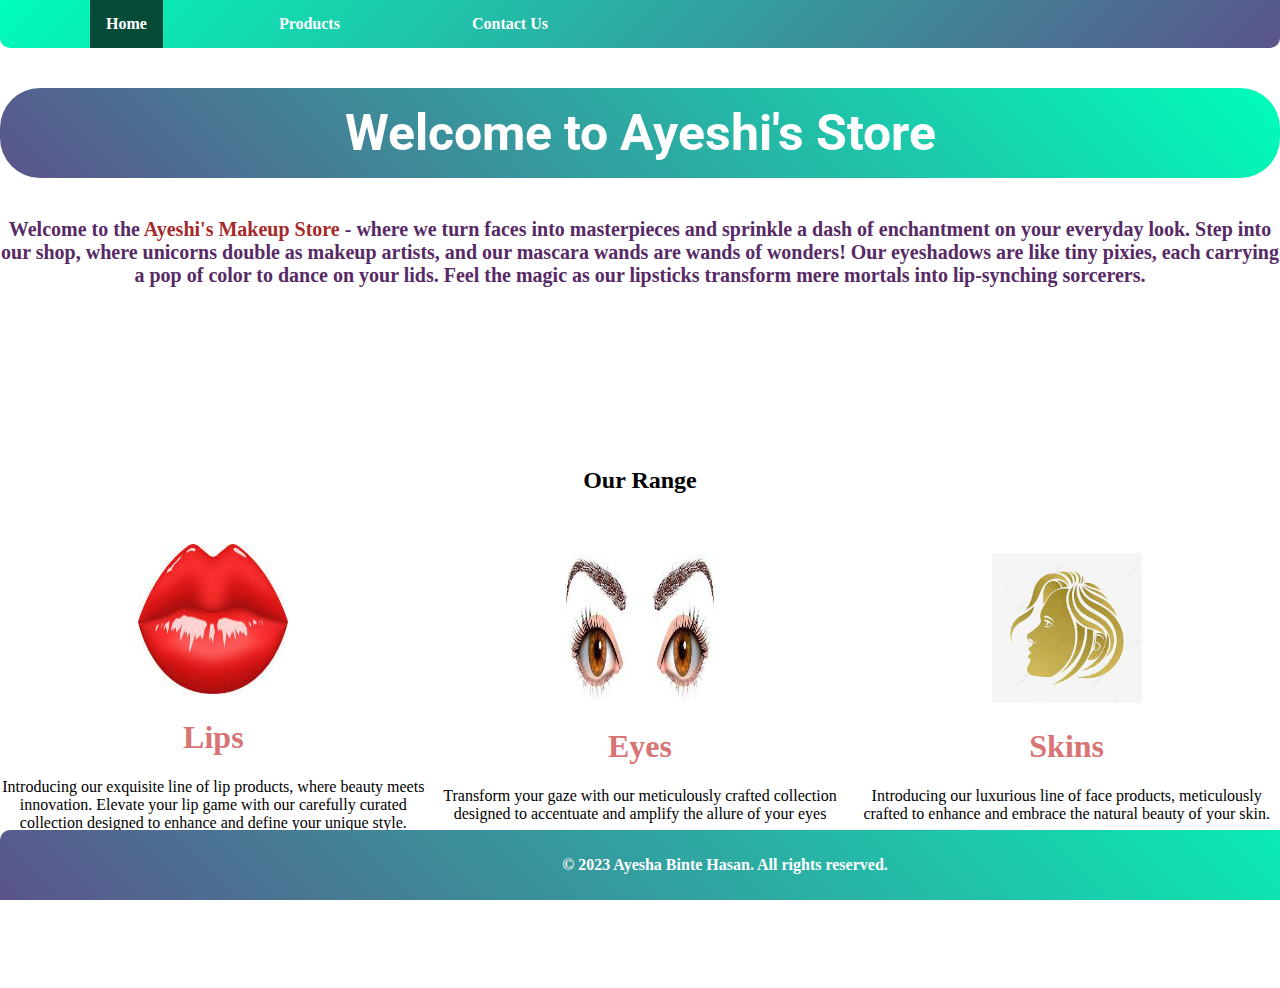
<file: index.html>
<!DOCTYPE html>
<html lang="en">
  <head>
    <meta charset="UTF-8" />
    <meta name="viewport" content="width=device-width, initial-scale=1.0" />
    <link rel="stylesheet" href="style.css" />
    <link
      rel="stylesheet"
      href="https://fonts.googleapis.com/css2?family=Roboto&display=swap"
    />
    <title>Ayeshi's Make Up</title>
  </head>
  <body>
    <!-- Name: Ayesha Binte Hasan ID:2020148 -->
    <ul class="nav">
      <li><a class="active" href="/index.html">Home</a></li>
      <li><a href="/product.html">Products</a></li>
      <li><a href="/contact.html">Contact Us</a></li>
    </ul>

    <section class="main-content">
      <div class="containerHead">
        <h1 class="welcome">Welcome to Ayeshi's Store</h1>
      </div>

      <p class="welcomePara">
        Welcome to the
        <a href="/product.html" style="text-decoration: none"
          ><span class="anchorAyeshi">Ayeshi's Makeup Store</span></a
        >
        - where we turn faces into masterpieces and sprinkle a dash of
        enchantment on your everyday look. Step into our shop, where unicorns
        double as makeup artists, and our mascara wands are wands of wonders!
        Our eyeshadows are like tiny pixies, each carrying a pop of color to
        dance on your lids. Feel the magic as our lipsticks transform mere
        mortals into lip-synching sorcerers.
      </p>
      <h2 style="margin-bottom: 50px">Our Range</h2>

      <div class="flex-container">
        <div class="card">
          <img src="images/lip.jpg" alt="Product Image 1" />
          <h1>Lips</h1>
          <p>
            Introducing our exquisite line of lip products, where beauty meets
            innovation. Elevate your lip game with our carefully curated
            collection designed to enhance and define your unique style.
          </p>
        </div>
        <div class="card">
          <img src="images/eyes.jpg" alt="Product Image 1" />
          <h1>Eyes</h1>
          <p>
            Transform your gaze with our meticulously crafted collection
            designed to accentuate and amplify the allure of your eyes
          </p>
        </div>
        <div class="card">
          <img src="images/skin.jpg" alt="Product Image 1" />
          <h1>Skins</h1>
          <p>
            Introducing our luxurious line of face products, meticulously
            crafted to enhance and embrace the natural beauty of your skin.
          </p>
        </div>
      </div>
    </section>

    <div class="footer">
      <p>&copy; 2023 Ayesha Binte Hasan. All rights reserved.</p>
    </div>
    <script src="index.js"></script>
  </body>
</html>
</file>
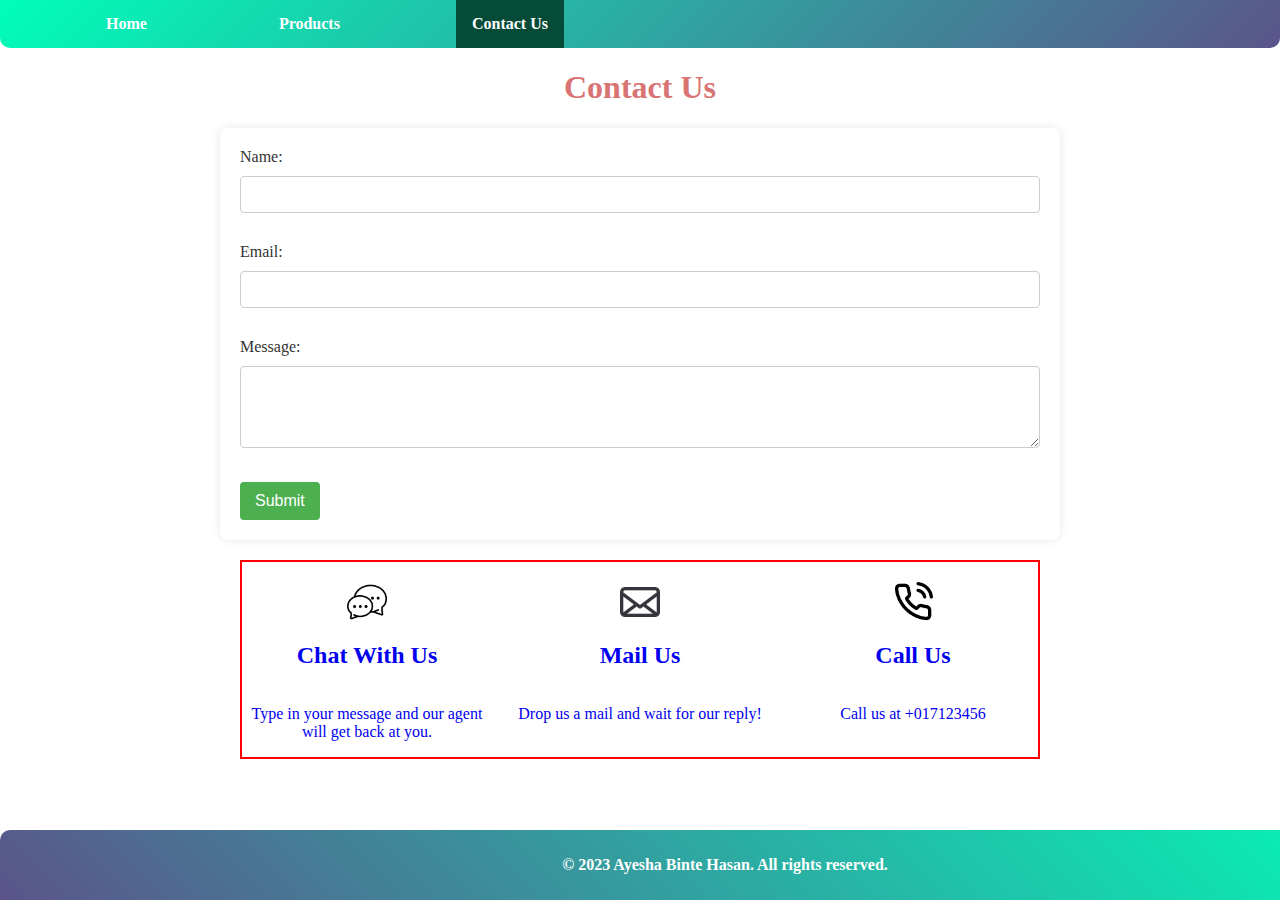
<file: contact.html>
<!DOCTYPE html>
<html lang="en">
  <head>
    <meta charset="UTF-8" />
    <meta name="viewport" content="width=device-width, initial-scale=1.0" />
    <link rel="stylesheet" href="style.css" />
    <title>Contact Us</title>
  </head>
  <body>
    <!-- Name: Ayesha Binte Hasan ID:2020148 -->
    <ul class="nav">
      <li><a href="/index.html">Home</a></li>
      <li><a href="/product.html">Products</a></li>
      <li><a class="active" href="/contact.html">Contact Us</a></li>
    </ul>

    <div class="footer">
      <p>&copy; 2023 Ayesha Binte Hasan. All rights reserved.</p>
    </div>
    <h1>Contact Us</h1>

    <div class="contact-form">
      <form id="contactForm">
        <div class="form-group">
          <label for="name">Name:</label>
          <input type="text" id="name" name="name" required />
        </div>

        <div class="form-group">
          <label for="email">Email:</label>
          <input type="email" id="email" name="email" required />
        </div>

        <div class="form-group">
          <label for="message">Message:</label>
          <textarea id="message" name="message" rows="4" required></textarea>
        </div>

        <button type="button" onclick="submitForm()">Submit</button>
      </form>
    </div>
    <div class="waysContainer">
      <div class="ways">
        <a
          href="https://www.chatblink.com/random-chat"
          target="_blank"
          style="text-decoration: none"
        >
          <div class="type">
            <img src="images/cchat.png" alt="" />
            <h2>Chat With Us</h2>
            <p>Type in your message and our agent will get back at you.</p>
          </div>
        </a>
        <a
          href="https://mail.google.com"
          target="_blank"
          style="text-decoration: none"
        >
          <div class="type">
            <img src="images/cmail.png" alt="" />
            <h2>Mail Us</h2>
            <p>Drop us a mail and wait for our reply! <br /><br /></p>
          </div>
        </a>
        <a
          href="https://globfone.com/call-phone"
          target="_blank"
          style="text-decoration: none"
        >
          <div class="type">
            <img src="images/cphone.png" alt="" />
            <h2>Call Us</h2>
            <p>Call us at +017123456 <br /><br /></p>
          </div>
        </a>
      </div>
    </div>
    <script src="index.js"></script>
  </body>
</html>
</file>
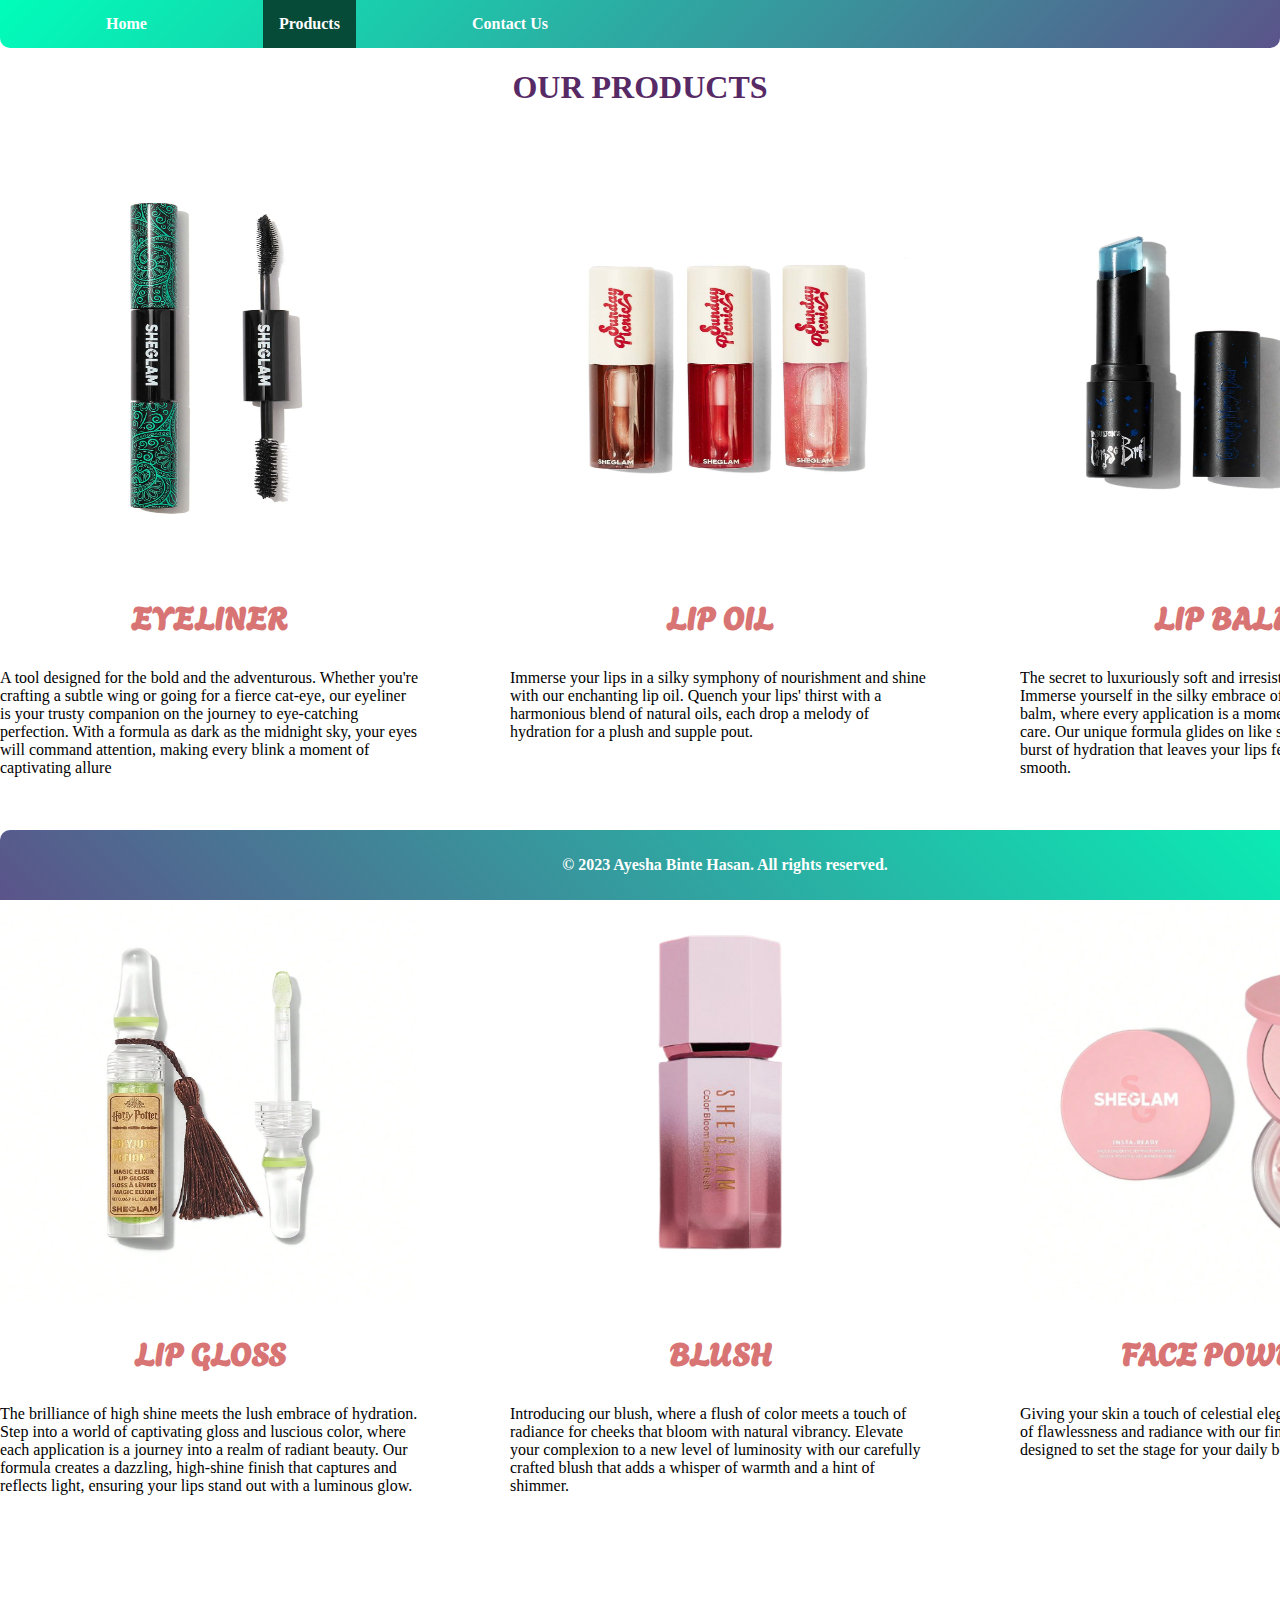
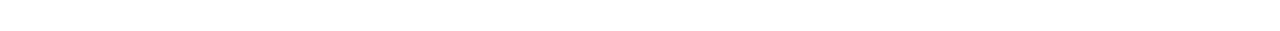
<file: product.html>
<!DOCTYPE html>
<html lang="en">
  <head>
    <meta charset="UTF-8" />
    <meta name="viewport" content="width=device-width, initial-scale=1.0" />
    <link rel="stylesheet" href="style.css"/>
    <title>Products</title>
    <link href="https://fonts.googleapis.com/css2?family=Agbalumo&family=Ubuntu+Condensed&family=Varela+Round&display=swap" rel="stylesheet">
  </head>
  <body>
    <!-- Name: Ayesha Binte Hasan ID:2020148 -->
    <ul class="nav">
      <li><a href="/index.html">Home</a></li>
      <li><a class="active" href="/product.html">Products</a></li>
      <li><a href="/contact.html">Contact Us</a></li>
    </ul>
    <h1 class="productHeader">OUR PRODUCTS</h1>
    <div class="containerx">
      <div class="inner-containerx">
        <img src="images\eyeliner1.jpg" alt="" />
        <div>
          <h1>EYELINER</h1>
          <div class="add-to-cart-button">Add to Cart</div>
          <p>
            A tool designed for the bold and the adventurous. Whether you're crafting a subtle wing or going for a fierce cat-eye, our eyeliner is your trusty companion on the journey to eye-catching perfection. With a formula as dark as the midnight sky, your eyes will command attention, making every blink a moment of captivating allure
          </p>
        </div>
      </div>
      <div class="inner-containerx">
        <img src="images\lipoil1.jpg" alt="" />
        <div class="add-to-cart-button">Add to Cart</div>
        <div>
          <h1>LIP OIL</h1>
          <p>
            Immerse your lips in a silky symphony of nourishment and shine with our enchanting lip oil. Quench your lips' thirst with a harmonious blend of natural oils, each drop a melody of hydration for a plush and supple pout. 
          </p>
        </div>
      </div>
      <div class="inner-containerx">
        <img src="images\lipbalm1.webp" alt="" />
        <div class="add-to-cart-button">Add to Cart</div>
        <div>
          <h1>LIP BALM</h1>
          <p>
            The secret to luxuriously soft and irresistibly kissable lips. Immerse yourself in the silky embrace of our nourishing lip balm, where every application is a moment of indulgence and care. Our unique formula glides on like silk, providing an instant burst of hydration that leaves your lips feeling irresistibly smooth.
          </p>
        </div>
      </div>
      <div class="inner-containerx">
        <img src="images\lipgloss1.webp" alt="" />
        <div class="add-to-cart-button">Add to Cart</div>
        <div>
          <h1>LIP GLOSS</h1>
          <p>
            The brilliance of high shine meets the lush embrace of hydration. Step into a world of captivating gloss and luscious color, where each application is a journey into a realm of radiant beauty. Our formula creates a dazzling, high-shine finish that captures and reflects light, ensuring your lips stand out with a luminous glow.
          </p>
        </div>
      </div>
      <div class="inner-containerx">
        <img src="images/blush1.png" alt="" />
        <div class="add-to-cart-button">Add to Cart</div>
        <div>
          <h1>BLUSH</h1>
          <p>
            Introducing our blush, where a flush of color meets a touch of radiance for cheeks that bloom with natural vibrancy. Elevate your complexion to a new level of luminosity with our carefully crafted blush that adds a whisper of warmth and a hint of shimmer.
          </p>
        </div>
      </div>
      <div class="inner-containerx">
        <img src="images/powder1.png" alt="" />
        <div class="add-to-cart-button">Add to Cart</div>
        <div>
          <h1>FACE POWDER</h1>
          <p>
            Giving your skin a touch of celestial elegance. Step into a world of flawlessness and radiance with our finely crafted face powder, designed to set the stage for your daily beauty ritual.
          </p>
        </div>
      </div>
    </div>

    <div class="footer">
      <p>&copy; 2023 Ayesha Binte Hasan. All rights reserved.</p>
    </div>
    <script src="index.js"></script>
  </body>
</html>
</file>
<file: style.css>
body{
    max-width: 1440px;
    margin: auto;
}

.nav{
    list-style-type: none;
    margin: 0;
    height: 48px;
    background: linear-gradient(135deg, #00feba, #5b548a);
    display: flex;
    align-items: center;
    border-bottom-left-radius: 10px;
    border-bottom-right-radius: 10px;
}
.nav li{
    margin: 0px 50px;
}

.nav li a {
    color: white;
    padding: 16px 16px;
    text-decoration: none;
    text-align: left;
    font-weight: bold;
}

.nav li a:hover:not(.active) {
    background-color: #02966c;
}

.active {
    background-color: #064b38;
}

.footer {
    background: linear-gradient(-135deg, #00feba, #5b548a);
    color: #fff;
    padding: 10px;
    text-align: center;
    position: fixed;
    bottom: 0;
    font-weight: bold;
    border-top-left-radius: 10px;
    border-top-right-radius: 10px;
    width: 1430px;
}

.main-content {
    text-align: center;
    height: 100vh;
}

.flex-container {
    display: flex;
    align-items: center;
    justify-content: center;

}

.welcome{
    font-size: 50px;
    color: white;
    font-family: 'Roboto', sans-serif;
}

.card img{
    width: 150px;
    height: 150px;
    margin: 0px 0px;
}

.card{
    width: 500px;
}

.welcomePara{
    font-size: 20px;
    color: rgb(87, 42, 102);
    font-weight: bold;
    margin-bottom: 180px;
}

.anchorAyeshi{
    color: brown;
}
.anchorAyeshi:hover{
    color: #5b548a;
}

.containerHead{
    height: 10vh;
    background: linear-gradient(-135deg, #00feba, #5b548a);
    border-radius: 40px;
    display: flex;
    justify-content: center;
    margin:40px 0px;
    align-items: center;
}



/* Product Page */

.containerx {
    display: grid;
    grid-template-columns: repeat(3, 420px);
    gap: 90px;
    margin-bottom: 120px;
    margin-top: 40px;
}

.inner-containerx img {
    width: 420px;
    height: 420px;
    transition: transform 0.3s ease-in-out;
}
.inner-containerx{
    position: relative;
    overflow: hidden;
}

.inner-containerx h1 {
    text-align: center;
    margin-bottom: 30px;
    font-family: 'Agbalumo', sans-serif;
    
}

.productHeader{
    text-align: center;
    color: rgb(87, 42, 102);

}

.add-to-cart-button {
    position: absolute;
    top: 50%;
    left: 50%;
    transform: translate(-50%, -50%);
    opacity: 0;
    transition: opacity 0.3s ease-in-out;
    background-color: #4caf50; 
    color: white;
    padding: 10px 20px; 
    border: none;
    border-radius: 5px; 
    cursor: pointer; 
    display: inline-block; 
}
.inner-containerx:hover img {
    transform: scale(1.1);
    opacity: 0.5;
}

.inner-containerx:hover .add-to-cart-button {
    opacity: 1;
}

.add-to-cart-button:hover{
    background-color: #418343; 
}


/* Contact US */


.container {
    max-width: 800px;
    margin: 20px auto;
}


h1 {
    color: #d87474;
    text-align: center;
}


.contact-form {
    background-color: #fff;
    padding: 20px;
    border-radius: 8px;
    box-shadow: 0 0 10px rgba(0, 0, 0, 0.1);
    max-width: 800px;
    margin: 20px auto;
}

.form-group {
    margin-bottom: 20px;
}

label {
    display: block;
    margin-bottom: 5px;
    color: #333;
}

input,
textarea {
    width: 100%;
    padding: 10px;
    margin-top: 5px;
    margin-bottom: 10px;
    box-sizing: border-box;
    border: 1px solid #ccc;
    border-radius: 4px;
}

button {
    background-color: #4CAF50;
    color: white;
    padding: 10px 15px;
    border: none;
    cursor: pointer;
    font-size: 16px;
    border-radius: 4px;
}

button:hover {
    background-color: #45a049;
}

.ways {
    display: flex;
    border: 2px solid red;
    max-width: 800px;
    justify-content: space-between;
    margin: 0px;
    padding-top: 20px;
}

.type {
    /*border: 2px solid blue;*/
    width: 250px;
    justify-content: center;
    display: flex;
    flex-direction: column;
    text-align: center;
    align-items: center;
    
}

.type img {
    width: 40px;
    height: 40px;
    margin: 0px;
}

.waysContainer{
    max-width: 800px;
    margin: auto;
}
</file>
